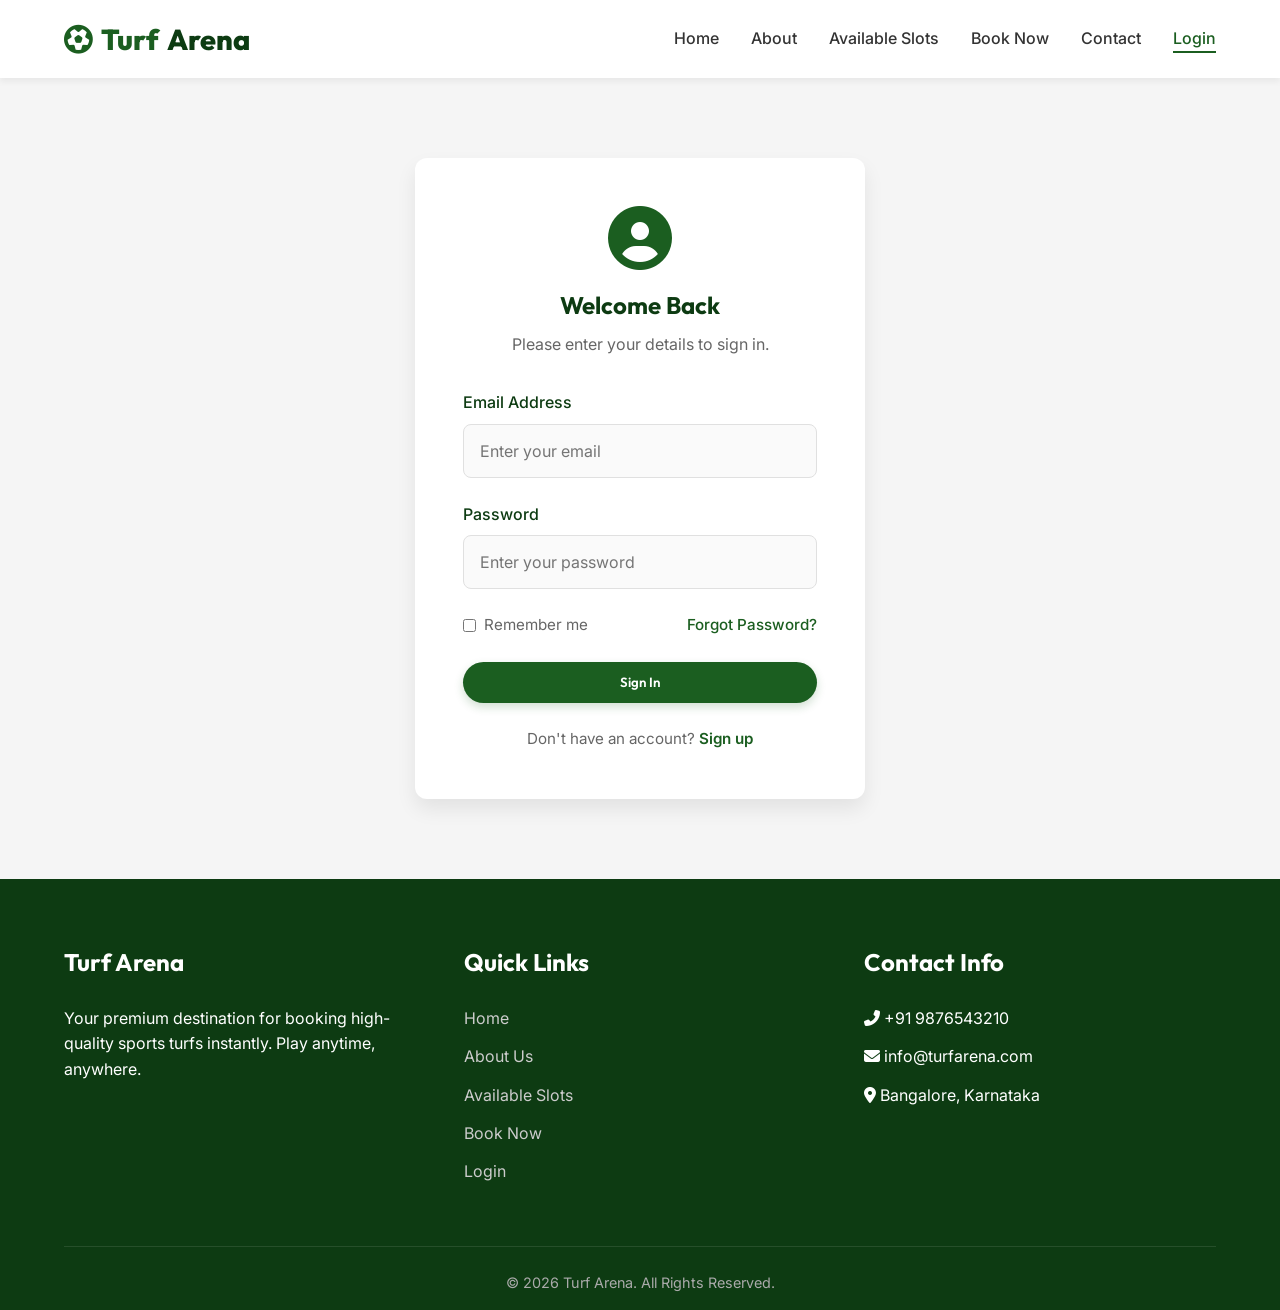
<file: login.html>
<!DOCTYPE html>
<html lang="en">
<head>
    <meta charset="UTF-8">
    <meta name="viewport" content="width=device-width, initial-scale=1.0">
    <title>Login | Turf Arena</title>
    <meta name="description" content="Login to your Turf Arena account.">
    <link rel="stylesheet" href="https://cdnjs.cloudflare.com/ajax/libs/font-awesome/6.4.0/css/all.min.css">
    <link rel="stylesheet" href="css/style.css">
</head>
<body>

    <header>
        <nav>
            <div class="logo">
                <a href="index.html"><i class="fas fa-futbol"></i> Turf<span>Arena</span></a>
            </div>
            <button class="mobile-menu-btn" aria-label="Toggle navigation"><i class="fas fa-bars"></i></button>
            <ul class="nav-links">
                <li><a href="index.html#home">Home</a></li>
                <li><a href="index.html#about-us">About</a></li>
                <li><a href="index.html#slots">Available Slots</a></li>
                <li><a href="index.html#booking">Book Now</a></li>
                <li><a href="index.html#contact">Contact</a></li>
                <li><a href="login.html">Login</a></li>
            </ul>
        </nav>
    </header>

    <main>
        <section id="login" style="background-color: var(--light-gray); min-height: 70vh; display: flex; align-items: center;">
            <article class="form-container" style="width: 100%; margin: 0 auto; max-width: 450px;">
                <div class="text-center" style="margin-bottom: 2rem;">
                    <i class="fas fa-user-circle text-primary" style="font-size: 4rem; margin-bottom: 1rem;"></i>
                    <h2 style="margin-bottom: 0.5rem;">Welcome Back</h2>
                    <p style="color: var(--text-light); margin-bottom: 0;">Please enter your details to sign in.</p>
                </div>
                
                <form id="loginForm" novalidate onsubmit="event.preventDefault(); window.location.href='index.html';">
                    <div class="form-group">
                        <label for="loginEmail">Email Address</label>
                        <input type="email" id="loginEmail" class="form-control" placeholder="Enter your email" required>
                    </div>

                    <div class="form-group">
                        <label for="loginPassword">Password</label>
                        <input type="password" id="loginPassword" class="form-control" placeholder="Enter your password" required>
                    </div>

                    <div style="display: flex; justify-content: space-between; align-items: center; margin-bottom: 1.5rem; font-size: 0.95rem;">
                        <label style="display: flex; align-items: center; gap: 0.5rem; cursor: pointer; margin: 0; color: var(--text-light); font-weight: normal;">
                            <input type="checkbox"> Remember me
                        </label>
                        <a href="#" class="text-primary" style="font-weight: 500;">Forgot Password?</a>
                    </div>

                    <button type="submit" class="btn" style="width: 100%;">Sign In</button>
                    
                    <div class="text-center" style="margin-top: 1.5rem; font-size: 0.95rem;">
                        <span style="color: var(--text-light);">Don't have an account?</span> <a href="#" class="text-primary" style="font-weight: 600;">Sign up</a>
                    </div>
                </form>
            </article>
        </section>
    </main>

    <footer>
        <div class="footer-grid">
            <div class="footer-col">
                <h3>Turf Arena</h3>
                <p>Your premium destination for booking high-quality sports turfs instantly. Play anytime, anywhere.</p>
            </div>
            <div class="footer-col">
                <h3>Quick Links</h3>
                <ul class="footer-links">
                    <li><a href="index.html#home">Home</a></li>
                    <li><a href="index.html#about-us">About Us</a></li>
                    <li><a href="index.html#slots">Available Slots</a></li>
                    <li><a href="index.html#booking">Book Now</a></li>
                    <li><a href="login.html">Login</a></li>
                </ul>
            </div>
            <div class="footer-col">
                <h3>Contact Info</h3>
                <ul class="footer-links">
                    <li><i class="fas fa-phone-alt"></i> +91 9876543210</li>
                    <li><i class="fas fa-envelope"></i> info@turfarena.com</li>
                    <li><i class="fas fa-map-marker-alt"></i> Bangalore, Karnataka</li>
                </ul>
            </div>
        </div>
        <div class="footer-bottom">
            <p>&copy; 2026 Turf Arena. All Rights Reserved.</p>
        </div>
    </footer>

    <script src="js/script.js"></script>
</body>
</html>
</file>
<file: css/style.css>
@import url('https://fonts.googleapis.com/css2?family=Inter:wght@300;400;500;600&family=Outfit:wght@400;500;700;800&display=swap');

:root {
  --primary: #1B5E20;
  --primary-dark: #0D3B12;
  --primary-light: #2e7d32;
  --accent: #4caf50;
  --white: #FFFFFF;
  --light-gray: #F5F5F5;
  --gray: #e0e0e0;
  --text-dark: #333333;
  --text-light: #666666;
  --error: #d32f2f;
  --success: #388e3c;
  --transition: all 0.3s cubic-bezier(0.4, 0, 0.2, 1);
  --shadow-sm: 0 4px 6px rgba(0, 0, 0, 0.05);
  --shadow-md: 0 10px 20px rgba(0, 0, 0, 0.08);
  --shadow-lg: 0 15px 30px rgba(27, 94, 32, 0.15);
  --border-radius: 12px;
}

* {
  margin: 0;
  padding: 0;
  box-sizing: border-box;
}

html {
  scroll-behavior: smooth;
}

body {
  font-family: 'Inter', sans-serif;
  color: var(--text-dark);
  background-color: var(--light-gray);
  line-height: 1.6;
  display: flex;
  flex-direction: column;
  min-height: 100vh;
}

h1,
h2,
h3,
h4,
h5,
h6 {
  font-family: 'Outfit', sans-serif;
  color: var(--primary-dark);
  margin-bottom: 1rem;
}

a {
  text-decoration: none;
  color: inherit;
}

ul {
  list-style: none;
}

/* Typography Utilities */
.text-center {
  text-align: center;
}

.text-primary {
  color: var(--primary);
}

.section-title {
  font-size: 2.5rem;
  font-weight: 700;
  margin-bottom: 1rem;
  position: relative;
  display: inline-block;
}

.section-title::after {
  content: '';
  position: absolute;
  bottom: -10px;
  left: 50%;
  transform: translateX(-50%);
  width: 60px;
  height: 4px;
  background: var(--primary);
  border-radius: 2px;
}

.section-subtitle {
  color: var(--text-light);
  font-size: 1.1rem;
  max-width: 600px;
  margin: 0 auto 3rem;
}

/* Navbar */
header {
  background-color: var(--white);
  box-shadow: var(--shadow-sm);
  position: sticky;
  top: 0;
  z-index: 1000;
}

nav {
  display: flex;
  justify-content: space-between;
  align-items: center;
  padding: 1rem 5%;
  max-width: 1400px;
  margin: 0 auto;
}

.logo a {
  font-family: 'Outfit', sans-serif;
  font-size: 1.8rem;
  font-weight: 800;
  color: var(--primary);
  display: flex;
  align-items: center;
  gap: 0.5rem;
}

.logo a span {
  color: var(--primary-dark);
}

.nav-links {
  display: flex;
  gap: 2rem;
  align-items: center;
}

.nav-links a {
  font-weight: 500;
  position: relative;
  transition: var(--transition);
}

.nav-links a::after {
  content: '';
  position: absolute;
  bottom: -5px;
  left: 0;
  width: 0;
  height: 2px;
  background-color: var(--primary);
  transition: var(--transition);
}

.nav-links a:hover::after,
.nav-links a.active::after {
  width: 100%;
}

.nav-links a:hover,
.nav-links a.active {
  color: var(--primary);
}

.btn {
  display: inline-block;
  padding: 0.8rem 2rem;
  background-color: var(--primary);
  color: var(--white) !important;
  border: none;
  border-radius: 50px;
  font-weight: 600;
  font-family: 'Outfit', sans-serif;
  cursor: pointer;
  transition: var(--transition);
  box-shadow: 0 4px 10px rgba(27, 94, 32, 0.2);
}

.btn:hover {
  background-color: var(--primary-dark);
  transform: translateY(-2px);
  box-shadow: var(--shadow-lg);
}

.btn::after {
  display: none !important;
}

.updates {
  position: fixed;
  bottom: 30px;
  right: 30px;
  z-index: 1000;
  padding: 0.8rem 2rem;
  background-color: var(--primary);
  color: var(--white) !important;
  border: none;
  border-radius: 50px;
  font-weight: 600;
  font-family: 'Outfit', sans-serif;
  cursor: pointer;
  transition: var(--transition);
  box-shadow: 0 4px 10px rgba(27, 94, 32, 0.2);
}

.updates:hover {
  background-color: var(--primary-dark);
  transform: translateY(-2px);
  box-shadow: var(--shadow-lg);
}

.updates::after {
  display: none !important;
}

.mobile-menu-btn {
  display: none;
  font-size: 1.5rem;
  background: none;
  border: none;
  color: var(--primary-dark);
  cursor: pointer;
}

/* Layout Utilities */
main {
  flex: 1;
}

section {
  padding: 5rem 5%;
  max-width: 1400px;
  margin: 0 auto;
  width: 100%;
}

/* Hero Section */
.hero {
  position: relative;
  height: calc(100vh - 80px);
  display: flex;
  align-items: center;
  justify-content: center;
  color: var(--white);
  text-align: center;
  overflow: hidden;
  max-width: 100%;
  padding: 0;
}

.hero-bg {
  position: absolute;
  top: 0;
  left: 0;
  width: 100%;
  height: 100%;
  object-fit: cover;
  z-index: -2;
}

.hero-overlay {
  position: absolute;
  top: 0;
  left: 0;
  width: 100%;
  height: 100%;
  background: linear-gradient(rgba(13, 59, 18, 0.8), rgba(27, 94, 32, 0.6));
  z-index: -1;
}

.hero-content {
  padding: 2rem;
  max-width: 800px;
  animation: fadeIn 1s ease-out;
}

@keyframes fadeIn {
  from {
    opacity: 0;
    transform: translateY(20px);
  }

  to {
    opacity: 1;
    transform: translateY(0);
  }
}

.hero h1 {
  font-size: 4rem;
  color: var(--white);
  margin-bottom: 1.5rem;
  text-shadow: 0 4px 10px rgba(0, 0, 0, 0.3);
}

.hero p {
  font-size: 1.5rem;
  margin-bottom: 2.5rem;
  text-shadow: 0 2px 5px rgba(0, 0, 0, 0.3);
}

.hero .btn {
  font-size: 1.2rem;
  padding: 1rem 3rem;
}

/* Grid Layouts */
.grid {
  display: grid;
  gap: 2rem;
}

.grid-3 {
  grid-template-columns: repeat(auto-fit, minmax(300px, 1fr));
}

.grid-2 {
  grid-template-columns: repeat(auto-fit, minmax(400px, 1fr));
}

/* Cards */
.card {
  background: var(--white);
  border-radius: var(--border-radius);
  padding: 2rem;
  box-shadow: var(--shadow-md);
  transition: var(--transition);
  height: 100%;
  display: flex;
  flex-direction: column;
}

.card:hover {
  transform: translateY(-10px);
  box-shadow: var(--shadow-lg);
}

.card-icon {
  font-size: 3rem;
  color: var(--primary);
  margin-bottom: 1.5rem;
}

.card h3 {
  font-size: 1.5rem;
  margin-bottom: 1rem;
}

.card p {
  color: var(--text-light);
  flex-grow: 1;
}

/* Feature Cards (Home) */
.feature-card {
  text-align: center;
}

/* Testimonial Cards */
.testimonial-card {
  background: var(--white);
  padding: 2.5rem;
  border-radius: var(--border-radius);
  box-shadow: var(--shadow-md);
  position: relative;
  transition: var(--transition);
}

.testimonial-card:hover {
  transform: translateY(-5px);
}

.testimonial-card::before {
  content: '"';
  position: absolute;
  top: 1rem;
  right: 2rem;
  font-size: 5rem;
  color: var(--primary-light);
  opacity: 0.2;
  font-family: 'Outfit', sans-serif;
}

.user-info {
  display: flex;
  align-items: center;
  gap: 1rem;
  margin-top: 1.5rem;
  border-top: 1px solid var(--gray);
  padding-top: 1rem;
}

.user-avatar {
  width: 50px;
  height: 50px;
  border-radius: 50%;
  background-color: var(--primary-light);
  color: white;
  display: flex;
  align-items: center;
  justify-content: center;
  font-weight: bold;
  font-size: 1.2rem;
}

/* Form Styles */
.form-container {
  background: var(--white);
  padding: 3rem;
  border-radius: var(--border-radius);
  box-shadow: var(--shadow-md);
  max-width: 600px;
  margin: 0 auto;
}

.form-group {
  margin-bottom: 1.5rem;
  position: relative;
}

.form-group label {
  display: block;
  font-weight: 500;
  margin-bottom: 0.5rem;
  color: var(--primary-dark);
}

.form-control {
  width: 100%;
  padding: 1rem;
  border: 1px solid var(--gray);
  border-radius: 8px;
  font-family: 'Inter', sans-serif;
  font-size: 1rem;
  transition: var(--transition);
  background-color: #fafafa;
}

.form-control:focus {
  outline: none;
  border-color: var(--primary);
  box-shadow: 0 0 0 3px rgba(27, 94, 32, 0.1);
  background-color: var(--white);
}

textarea.form-control {
  resize: vertical;
  min-height: 120px;
}

.error-message {
  color: var(--error);
  font-size: 0.85rem;
  margin-top: 0.5rem;
  display: block;
  opacity: 0;
  transform: translateY(-10px);
  transition: var(--transition);
  position: absolute;
}

.form-group.error .form-control {
  border-color: var(--error);
  background-color: #fff8f8;
}

.form-group.error .error-message {
  opacity: 1;
  transform: translateY(0);
}

/* Slots Page Styles */
.slot-grid {
  display: grid;
  grid-template-columns: repeat(auto-fill, minmax(280px, 1fr));
  gap: 2rem;
}

.slot-card {
  background: var(--white);
  border-radius: var(--border-radius);
  padding: 2rem;
  box-shadow: var(--shadow-md);
  transition: var(--transition);
  display: flex;
  flex-direction: column;
  align-items: center;
  text-align: center;
  border-top: 5px solid var(--gray);
}

.slot-card:hover {
  transform: translateY(-5px);
  box-shadow: var(--shadow-lg);
}

.slot-card.available {
  border-top-color: var(--success);
}

.slot-card.booked {
  border-top-color: var(--error);
  opacity: 0.7;
}

.slot-time {
  font-size: 1.5rem;
  font-weight: 700;
  font-family: 'Outfit', sans-serif;
  color: var(--primary-dark);
  margin-bottom: 1rem;
}

.badge {
  padding: 0.5rem 1.5rem;
  border-radius: 50px;
  font-weight: 600;
  font-size: 0.9rem;
  text-transform: uppercase;
  letter-spacing: 1px;
}

.badge-available {
  background-color: rgba(56, 142, 60, 0.1);
  color: var(--success);
}

.badge-booked {
  background-color: rgba(211, 47, 47, 0.1);
  color: var(--error);
}

/* About Page Styles */
.about-image {
  border-radius: var(--border-radius);
  width: 100%;
  height: 400px;
  object-fit: cover;
  box-shadow: var(--shadow-md);
}

.facilities-grid {
  display: grid;
  grid-template-columns: repeat(auto-fit, minmax(150px, 1fr));
  gap: 1.5rem;
  margin-top: 2rem;
}

.facility-item {
  background: var(--white);
  padding: 1.5rem;
  border-radius: var(--border-radius);
  text-align: center;
  box-shadow: var(--shadow-sm);
  transition: var(--transition);
}

.facility-item:hover {
  transform: translateY(-5px);
  box-shadow: var(--shadow-md);
  background: var(--primary);
  color: var(--white);
}

/* Contact Page Styles */
.contact-info {
  background: var(--primary-dark);
  color: var(--white);
  padding: 3rem;
  border-radius: var(--border-radius);
  height: 100%;
}

.contact-info h3 {
  color: var(--white);
}

.contact-item {
  display: flex;
  align-items: flex-start;
  gap: 1rem;
  margin-bottom: 1.5rem;
}

.contact-icon {
  font-size: 1.5rem;
  color: var(--accent);
}

.map-container {
  margin-top: 3rem;
  border-radius: var(--border-radius);
  overflow: hidden;
  box-shadow: var(--shadow-md);
  height: 400px;
}

.map-container iframe {
  width: 100%;
  height: 100%;
  border: 0;
}

/* Popup Notification */
.popup-overlay {
  position: fixed;
  top: 0;
  left: 0;
  width: 100%;
  height: 100%;
  background: rgba(0, 0, 0, 0.5);
  display: flex;
  align-items: center;
  justify-content: center;
  z-index: 2000;
  opacity: 0;
  visibility: hidden;
  transition: var(--transition);
  backdrop-filter: blur(5px);
}

.popup-overlay.active {
  opacity: 1;
  visibility: visible;
}

.popup-content {
  background: var(--white);
  padding: 3rem;
  border-radius: var(--border-radius);
  text-align: center;
  max-width: 400px;
  width: 90%;
  transform: scale(0.8);
  transition: transform 0.4s cubic-bezier(0.175, 0.885, 0.32, 1.275);
  box-shadow: var(--shadow-lg);
}

.popup-overlay.active .popup-content {
  transform: scale(1);
}

.popup-icon {
  width: 80px;
  height: 80px;
  background: rgba(56, 142, 60, 0.1);
  color: var(--success);
  border-radius: 50%;
  display: flex;
  align-items: center;
  justify-content: center;
  font-size: 2.5rem;
  margin: 0 auto 1.5rem;
}

.popup-content h3 {
  font-size: 1.8rem;
  margin-bottom: 1rem;
}

.popup-content .btn {
  margin-top: 1.5rem;
  width: 100%;
}

/* Footer */
footer {
  background-color: var(--primary-dark);
  color: var(--white);
  padding: 4rem 5% 1rem;
  margin-top: auto;
}

.footer-grid {
  display: grid;
  grid-template-columns: repeat(auto-fit, minmax(250px, 1fr));
  gap: 3rem;
  max-width: 1400px;
  margin: 0 auto;
  border-bottom: 1px solid rgba(255, 255, 255, 0.1);
  padding-bottom: 3rem;
}

.footer-col h3 {
  color: var(--white);
  font-size: 1.5rem;
  margin-bottom: 1.5rem;
}

.footer-links li {
  margin-bottom: 0.8rem;
}

.footer-links a {
  color: #cccccc;
  transition: var(--transition);
}

.footer-links a:hover {
  color: var(--white);
  padding-left: 5px;
}

.footer-bottom {
  text-align: center;
  padding-top: 1.5rem;
  color: #aaaaaa;
  font-size: 0.9rem;
}

/* Responsive */
@media (max-width: 768px) {
  .hero h1 {
    font-size: 2.5rem;
  }

  .hero p {
    font-size: 1.2rem;
  }

  .mobile-menu-btn {
    display: block;
  }

  .nav-links {
    position: fixed;
    top: 70px;
    left: -100%;
    width: 100%;
    height: calc(100vh - 70px);
    background-color: var(--white);
    flex-direction: column;
    justify-content: center;
    gap: 2rem;
    transition: 0.4s;
    box-shadow: var(--shadow-md);
  }

  .nav-links.active {
    left: 0;
  }

  .nav-links a {
    font-size: 1.2rem;
  }

  section {
    padding: 3rem 5%;
  }

  .section-title {
    font-size: 2rem;
  }
}
</file>
